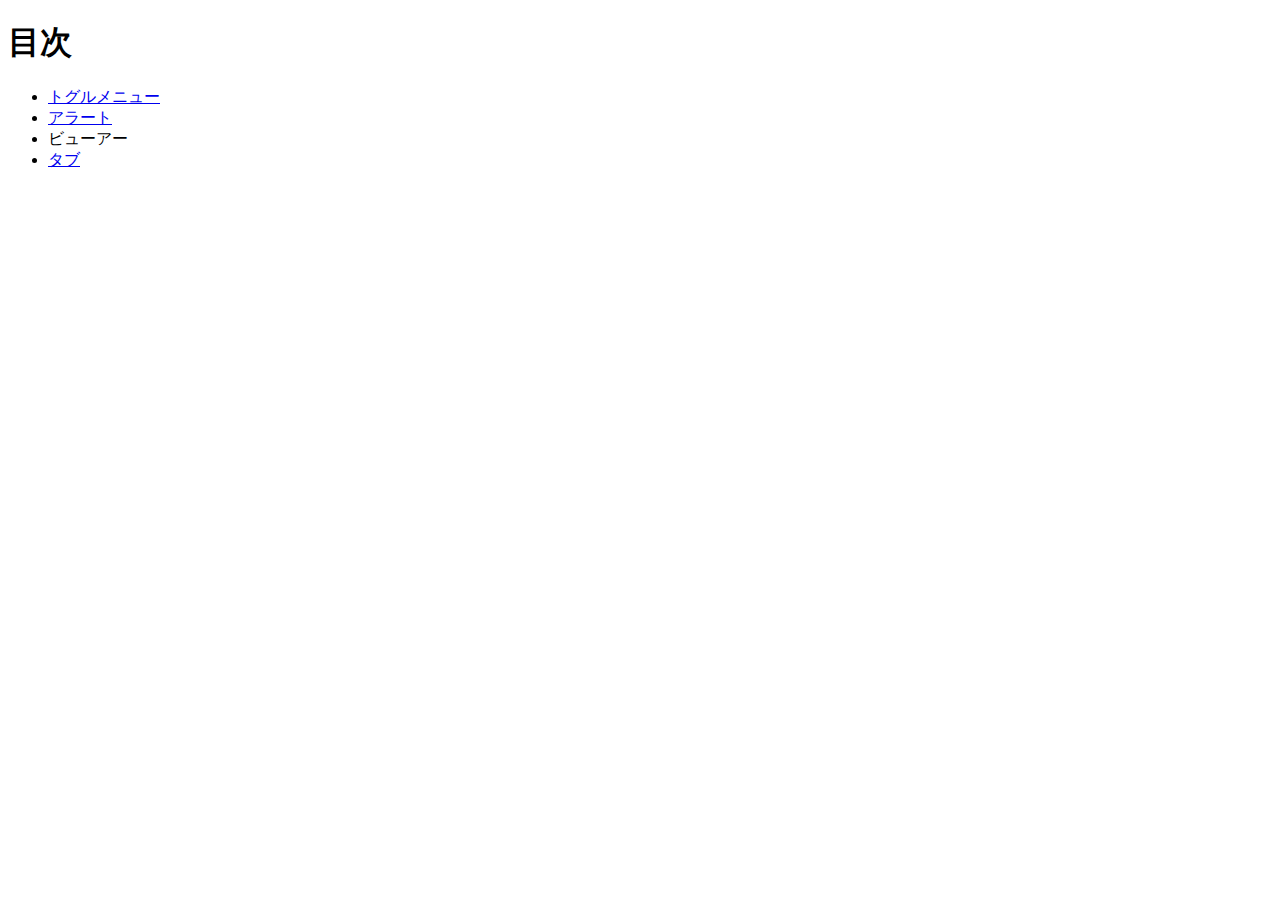
<file: index.html>
<!doctype html>
<html lang="ja">
    <head>
        <meta charset="utf-8">
        <title>20250627-js</title>
    </head>
    <body>
        <h1>目次</h1>
        <ul>
            <li><a href="toggle/index.html">トグルメニュー</a></li>
            <li><a href="alert/index.html">アラート</a></li>
            <li><a href="viewer/index.html"></a>ビューアー</a></li>
            <li><a href="tab/index.html">タブ</a></li>
        </ul>
    </body>
</html>
</file>
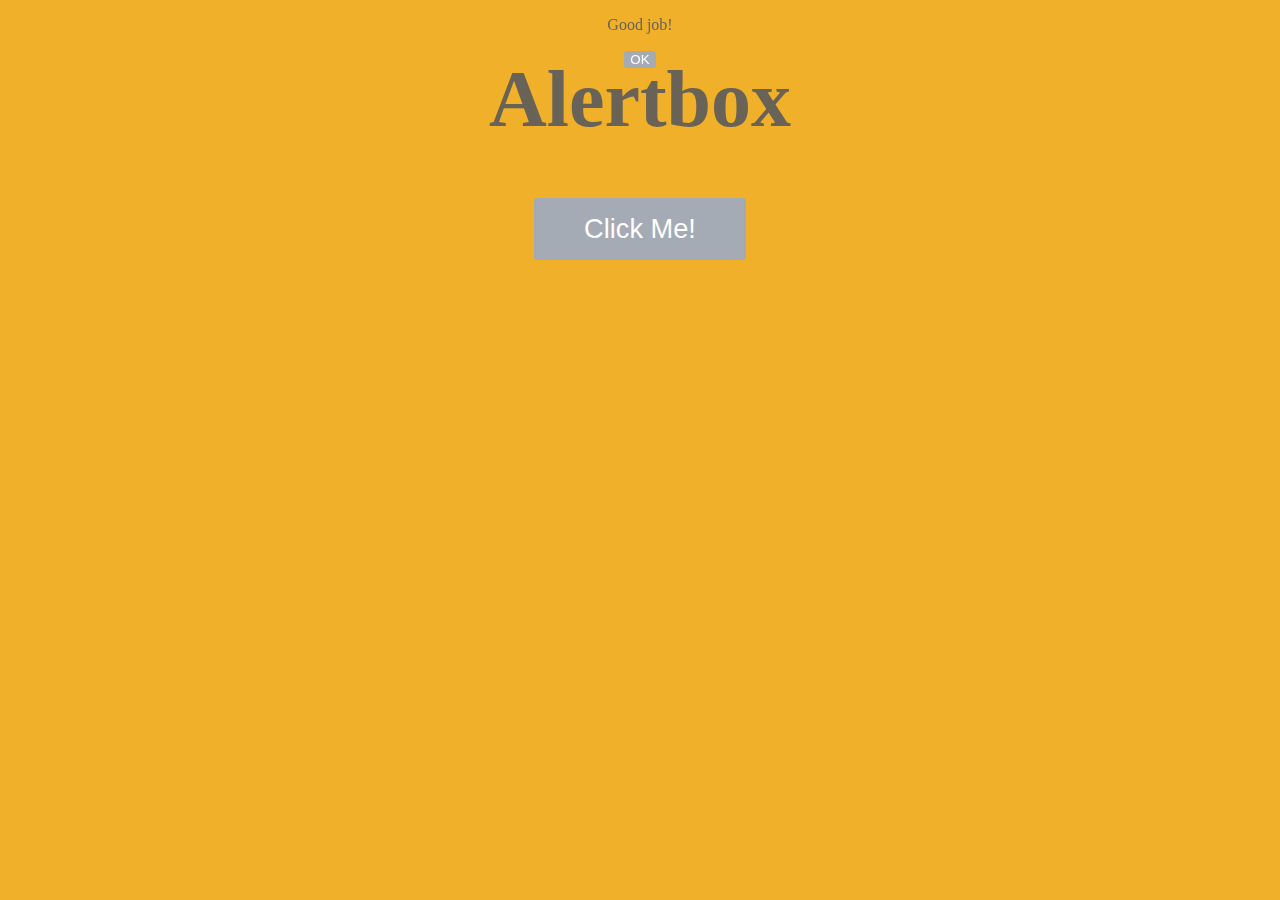
<file: alert/index.html>
<!DOCTYPE html>
<html lang="ja">
<head>
    <meta charset="UTF-8">
    <title>アラート</title>
    <link rel="stylesheet" href="style.css">
    <script src="https://code.jquery.com/jquery-3.7.1.min.js" integrity="sha256-/JqT3SQfawRcv/BIHPThkBvs0OEvtFFmqPF/lYI/Cxo=" crossorigin="anonymous"></script>
</head>
<body>
    <h1>Alertbox</h1>
    <button id="click">Click Me!</button>

    <div id="bg">
        <div id="AlertBox">
            <p>Good job!</p>
            <button id="ok">OK</button>
        </div>
    
    </div>
    
    <script src="script.js"></script>
</body>
</html>
</file>
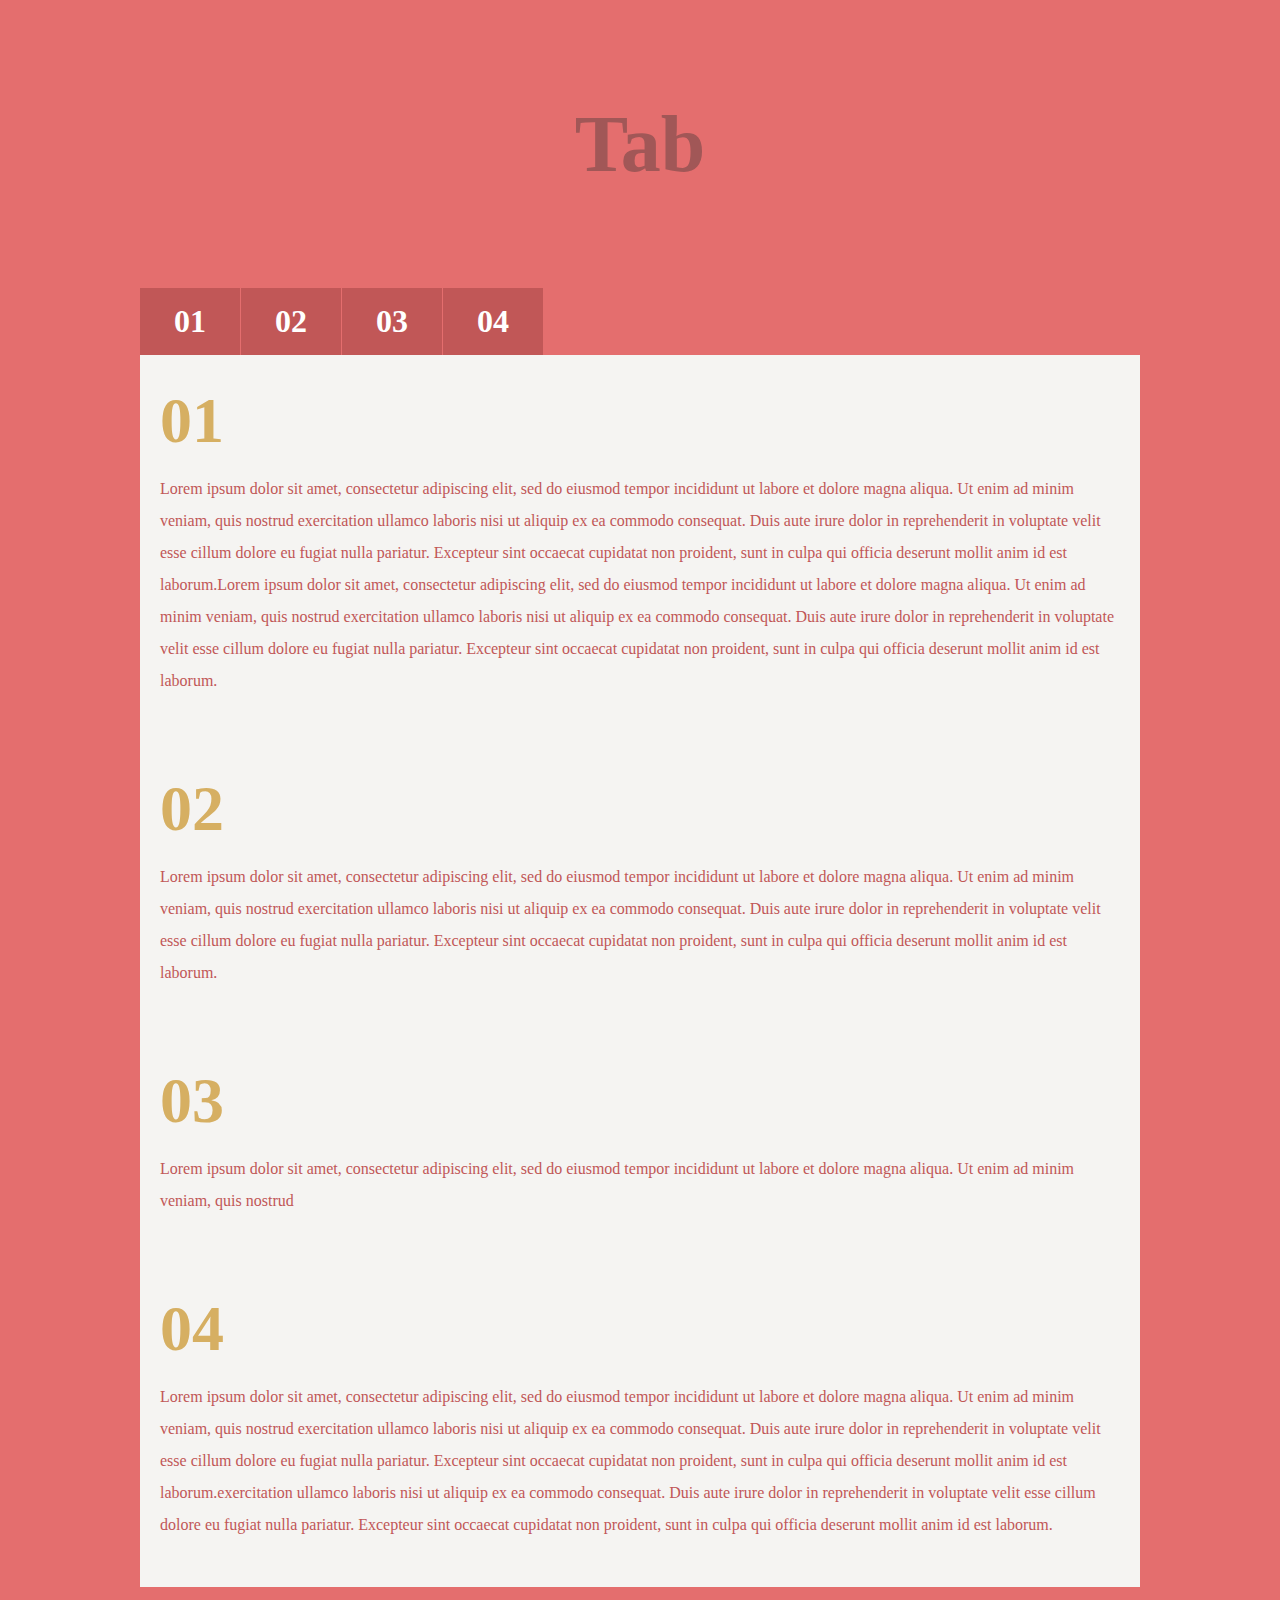
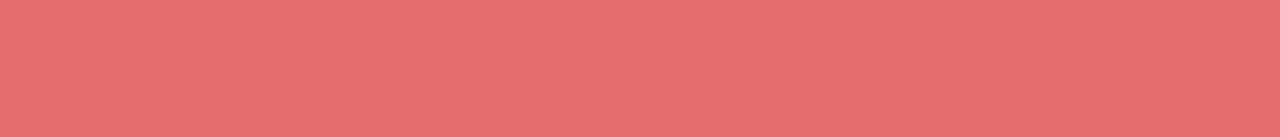
<file: tab/index.html>
<!DOCTYPE html>
<html lang="ja">
<head>
    <meta charset="UTF-8">
    <title>タブ</title>
     <link rel="stylesheet" href="style.css"></li>
    <script src="https://code.jquery.com/jquery-3.7.1.min.js" integrity="sha256-/JqT3SQfawRcv/BIHPThkBvs0OEvtFFmqPF/lYI/Cxo=" crossorigin="anonymous"></script>
</head>
<body>
    <header>
        <h1>Tab</h1>
    </header>
    
    <main>
        <!-- タブ -->
         <ul>
            <li><a href="#tab1" class="current">01</a></li>
            <li><a href="#tab2">02</a></li>
            <li><a href="#tab3">03</a></li>
            <li><a href="#tab4">04</a></li>
         </ul>

        <!-- コンテンツ -->
         <div id="contents">
            <div id="tab1">
                <p><strong>01</strong></p>
                <p>Lorem ipsum dolor sit amet, consectetur adipiscing elit, sed do eiusmod tempor incididunt ut labore et dolore magna aliqua. Ut enim ad minim veniam, quis nostrud exercitation ullamco laboris nisi ut aliquip ex ea commodo consequat. Duis aute irure dolor in reprehenderit in voluptate velit esse cillum dolore eu fugiat nulla pariatur. Excepteur sint occaecat cupidatat non proident, sunt in culpa qui officia deserunt mollit anim id est laborum.Lorem ipsum dolor sit amet, consectetur adipiscing elit, sed do eiusmod tempor incididunt ut labore et dolore magna aliqua. Ut enim ad minim veniam, quis nostrud exercitation ullamco laboris nisi ut aliquip ex ea commodo consequat. Duis aute irure dolor in reprehenderit in voluptate velit esse cillum dolore eu fugiat nulla pariatur. Excepteur sint occaecat cupidatat non proident, sunt in culpa qui officia deserunt mollit anim id est laborum.</p>
            </div><!-- /#tab1 -->

          <div id="tab1">
                <p><strong>02</strong></p>
                <p>Lorem ipsum dolor sit amet, consectetur adipiscing elit, sed do eiusmod tempor incididunt ut labore et dolore magna aliqua. Ut enim ad minim veniam, quis nostrud exercitation ullamco laboris nisi ut aliquip ex ea commodo consequat. Duis aute irure dolor in reprehenderit in voluptate velit esse cillum dolore eu fugiat nulla pariatur. Excepteur sint occaecat cupidatat non proident, sunt in culpa qui officia deserunt mollit anim id est laborum.</p>
            </div><!-- /#tab2 -->

          <div id="tab1">
                <p><strong>03</strong></p>
                <p>Lorem ipsum dolor sit amet, consectetur adipiscing elit, sed do eiusmod tempor incididunt ut labore et dolore magna aliqua. Ut enim ad minim veniam, quis nostrud </p>
            </div><!-- /#tab3 -->

          <div id="tab1">
                <p><strong>04</strong></p>
                <p>Lorem ipsum dolor sit amet, consectetur adipiscing elit, sed do eiusmod tempor incididunt ut labore et dolore magna aliqua. Ut enim ad minim veniam, quis nostrud exercitation ullamco laboris nisi ut aliquip ex ea commodo consequat. Duis aute irure dolor in reprehenderit in voluptate velit esse cillum dolore eu fugiat nulla pariatur. Excepteur sint occaecat cupidatat non proident, sunt in culpa qui officia deserunt mollit anim id est laborum.exercitation ullamco laboris nisi ut aliquip ex ea commodo consequat. Duis aute irure dolor in reprehenderit in voluptate velit esse cillum dolore eu fugiat nulla pariatur. Excepteur sint occaecat cupidatat non proident, sunt in culpa qui officia deserunt mollit anim id est laborum.</p>
            </div><!-- /#tab4 -->
          </div><!-- /#contents -->
    </main>
    <script src="script.js"></script>
</body>
</html>
</file>
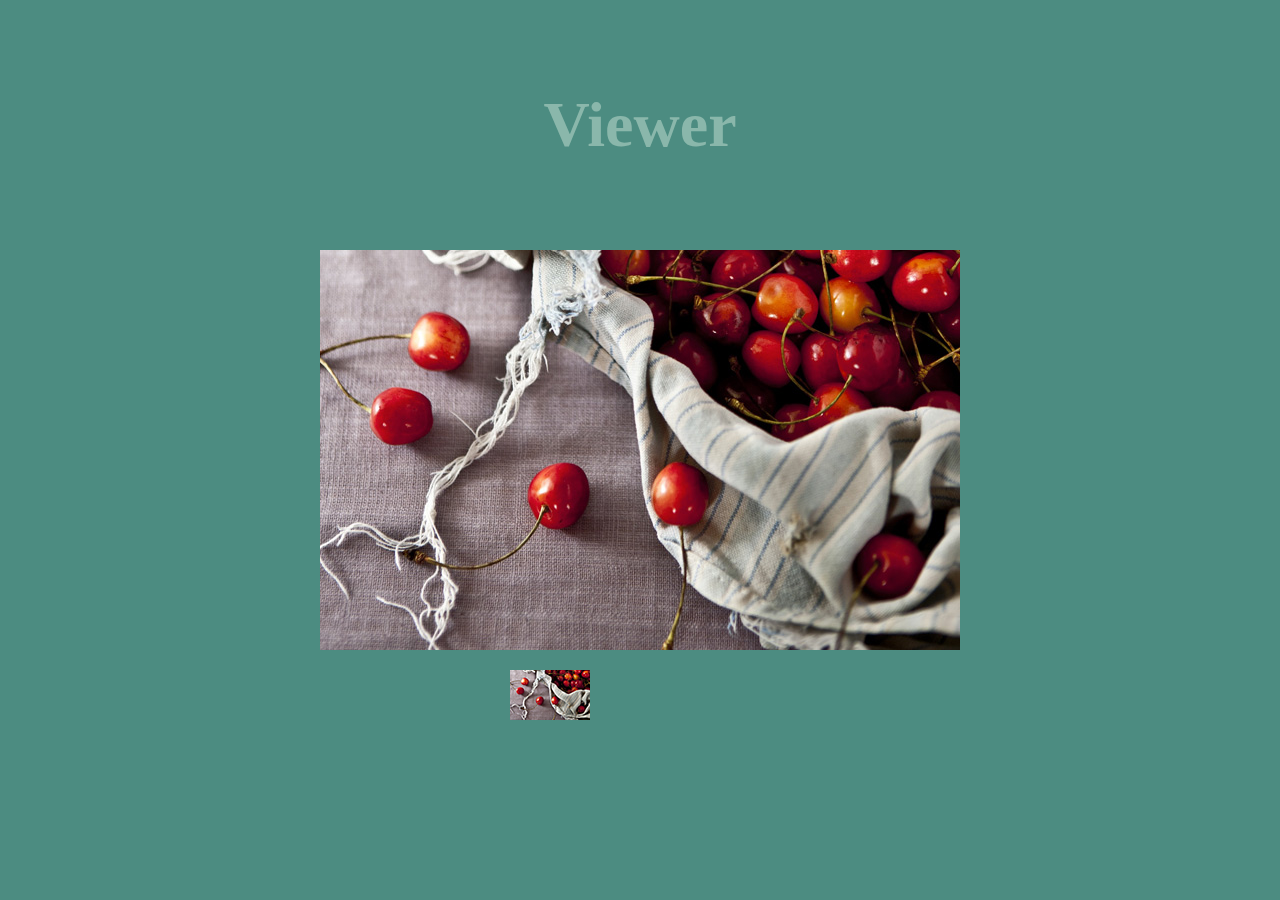
<file: viewer/index.html>
<!DOCTYPE html>
<html lang="ja">
<head>
    <meta charset="UTF-8">
    <title>ビューアー</title>
    <link rel="stylesheet" href="style.css"></li>
    <script src="https://code.jquery.com/jquery-3.7.1.min.js" integrity="sha256-/JqT3SQfawRcv/BIHPThkBvs0OEvtFFmqPF/lYI/Cxo=" crossorigin="anonymous"></script>
</head>
<body>
   <header>
    <h1>Viewer</h1>
   </header> 
   <main>
    <!-- 拡大画像 -->
    <figure>
        <img src="img/img1.jpg" alt="Photo">
    </figure>

    <!-- サムネイル -->
    <ul>
        <li>
            <a href="img/img1.jpg">
                <img src="img/thumb1.jpg">
            </a>
        </li>
    </ul>
   </main>
   <script src="script.js"></script>
</body>
</html>
</file>
<file: alert/style.css>
@charset "utf-8";

* {
    box-sizing: border-box;
}

body {
    background: #f1b029;
    text-align: center;
    color: #696256;
}
button {
    cursor: pointer;
    border: none;
    color: #fff;
    background: #a5abb5;
    border-radius: 3px;
    outline: none;
}
button:hover {
    background: #3a8e96;
    transition: background-color .3s
}

h1 {
    margin: 170px o 20px;
    font-size: 5em;
    font-weight: bold;
}

#click {
    padding: 15px 50px;
    font-size: 1.7em;
}

#bg {
    position: fixed;
    top: 0;
    left: 0;
    width: 100%;
    height: 100%;
    background: rbba(0, 0, 0, .4);
}

#alertBox {
    margin: 200px auto 0;
    text-align: center;
    padding: 25px 0;
    width: 300px;
    background: #fff;
    border-radius: 3px;
    box-shadow: 2px 2px rgba(0, 0, 0, .3);
}

#alertBox p {
    font-size: 1.4em;
    margin-bottom: 20px;
}

#alertBox #ok {
    padding: 5px 20px;
    font-size: 1em;
}
</file>
<file: tab/style.css>
@charset "utf-8";

* {
    box-sizing: border-box;
}

body {
    background: #e46e6e;
}

h1 {
    padding: 45px 0;
    color: #a15757;
    font-size: 5em;
    font-weight: bold;
    text-align: center;

}

main {
    width: 1000px;
    margin: 0 auto;
}

ul {
    display: flex;
    gap: 1px;
    margin: 0;
    padding: 0;
}

ul li {
    list-style-type: none;
}

ul li a {
    font-size: 2em;
    font-weight: bold;
    color: #fff;
    text-decoration: none;
    display: block;
    width: 100px;
    padding: 15px 20px;
    background: #c15757;
    text-align: center;
}

ul li a:hover {
    background: #d26161;
    color: #fff;
}

ul li a.current {
    background: #c15757;
}

/* コンテンツ */
#contents {
    margin-bottom: 150px;
}
#contents div {
    padding: 30px 20px;
    background: #f5f4f2;
}
#contents p {
    margin-top: 20px;
    line-height: 2em;
    color: #c15757;
}
#contents strong {
    font-size: 4em;
    font-weight: bold;
    color: #d6af62;
}
</file>
<file: viewer/style.css>
@charset "utf-8";

* {
    box-sizing: border-box;
}


body {
    background: #4c8c81;
}

img {
    vertical-align: bottom;
}

h1 {
    padding: 45px 0;
    color: #8ab7ab;
    font-size: 4em;
    font-weight: bold;
    text-align: center;
}

main {
    width: 640px;
    margin: 0 auto;
}

figure {
    margin: 0 0 20px;

}

ul {
    width: 260px;
    margin: 0 auto;
    padding: 0;
    display: flex;
    gap: 10px;
}

ul li {
    list-style-type: none;
}

ul li a:hover {
    transition: opacity .3s;
    opacity: .5;
}
</file>
